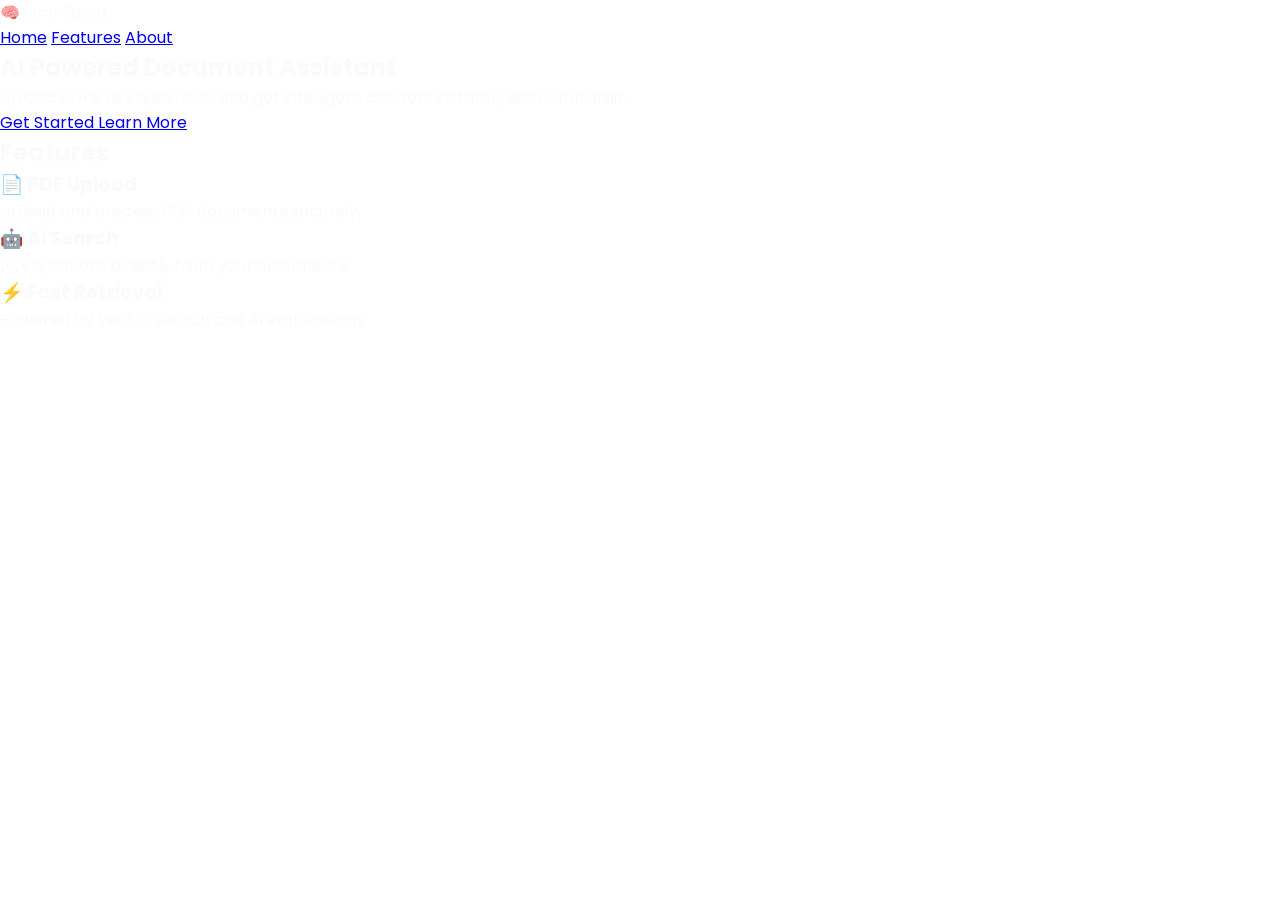
<file: frontend/index.html>
<!DOCTYPE html>
<html lang="en">
<head>
    <meta charset="UTF-8">
    <meta name="viewport" content="width=device-width, initial-scale=1.0">
    <title>OmniBrain - AI Document Assistant</title>

    <link rel="stylesheet" href="css/style.css">

    <link href="https://fonts.googleapis.com/css2?family=Poppins:wght@300;400;500;600;700&display=swap" rel="stylesheet">
</head>
<body>

    <nav class="navbar">
        <div class="logo">🧠 OmniBrain</div>

        <div class="nav-links">
            <a href="#">Home</a>
            <a href="#">Features</a>
            <a href="#">About</a>
        </div>
    </nav>

    <section class="hero">

        <div class="hero-content">

            <h1>
                AI Powered <span>Document Assistant</span>
            </h1>

            <p>
                Upload PDFs, ask questions, and get intelligent answers
                instantly with OmniBrain.
            </p>

            <div class="buttons">
                <a href="pages/upload.html" class="btn-primary">
                    Get Started
                </a>

                <a href="#features" class="btn-secondary">
                    Learn More
                </a>
            </div>

        </div>

    </section>

    <section id="features" class="features">

        <h2>Features</h2>

        <div class="feature-grid">

            <div class="card">
                <h3>📄 PDF Upload</h3>
                <p>Upload and process PDF documents securely.</p>
            </div>

            <div class="card">
                <h3>🤖 AI Search</h3>
                <p>Ask questions directly from your documents.</p>
            </div>

            <div class="card">
                <h3>⚡ Fast Retrieval</h3>
                <p>Powered by vector search and AI embeddings.</p>
            </div>

        </div>

    </section>

</body>
</html>
</file>
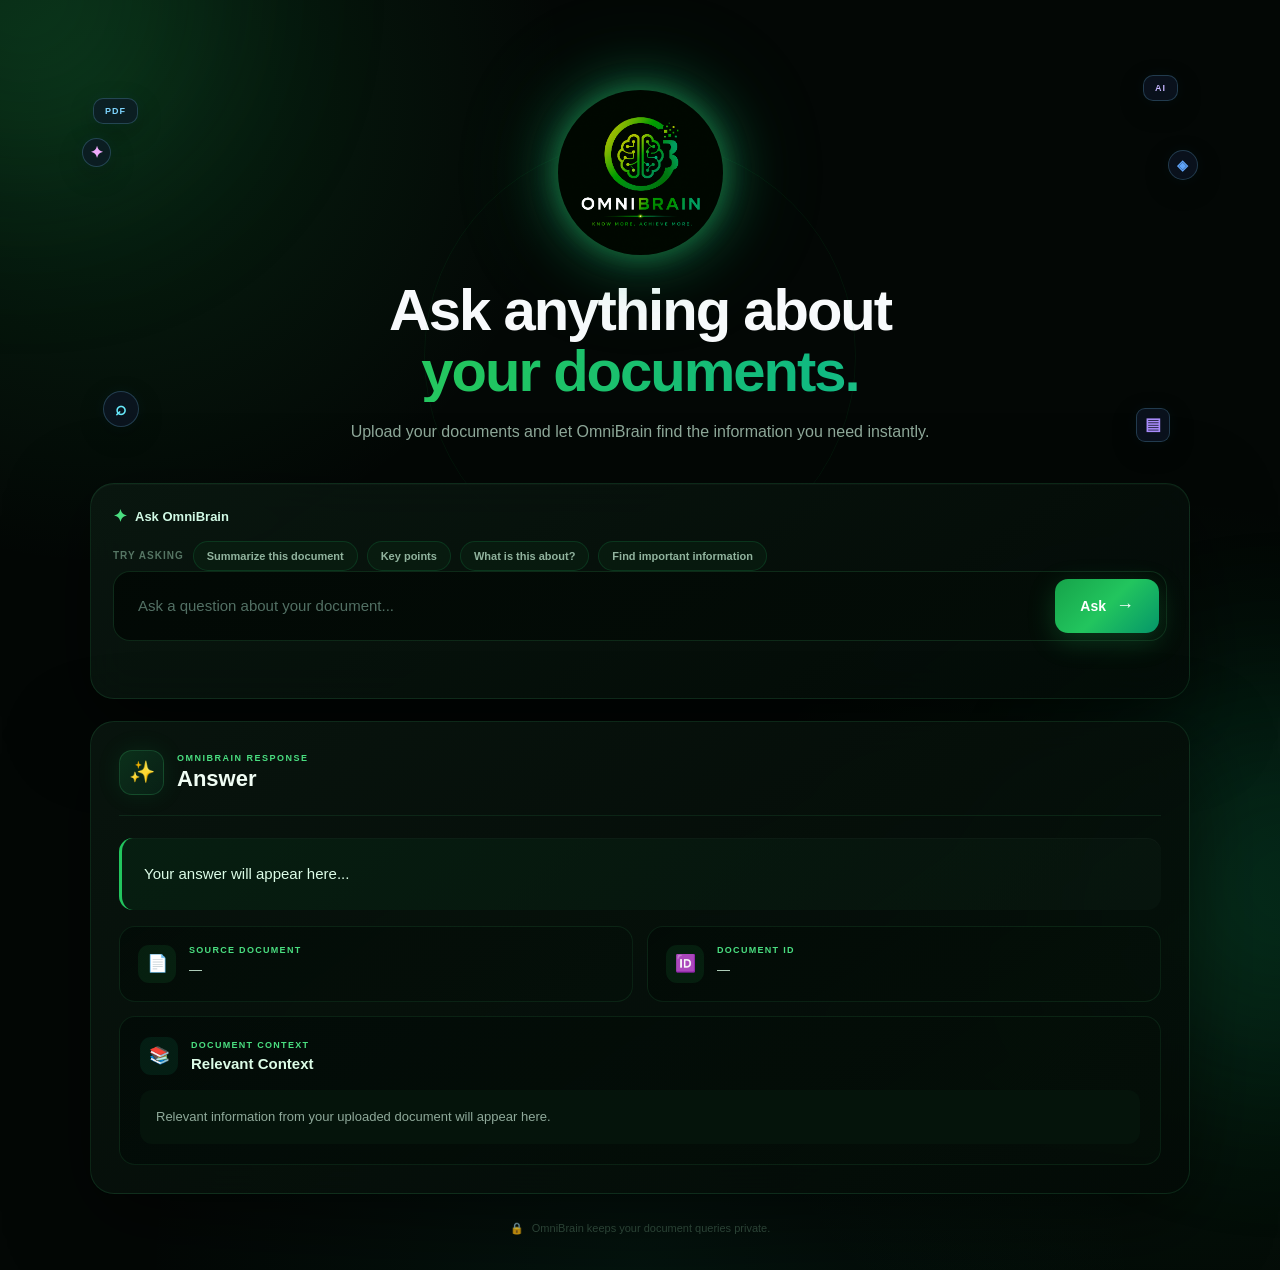
<file: frontend/query.html>
<!DOCTYPE html>
<html lang="en">
<head>
    <meta charset="UTF-8">
    <meta name="viewport" content="width=device-width, initial-scale=1.0">

    <title>OmniBrain - Query</title>

    <link rel="stylesheet" href="css/style.css">
</head>

<body class="query-page">

    <!-- Background Glow -->
    <div class="bg-glow glow-one"></div>
    <div class="bg-glow glow-two"></div>

    <!-- Main Container -->
    <main class="query-container">

        <!-- Header -->
        <section class="query-header">
<!-- Floating Elements -->
    <span class="float-element float-pdf">PDF</span>
    <span class="float-element float-ai">AI</span>
    <span class="float-element float-search">⌕</span>
    <span class="float-element float-doc">▤</span>
    <span class="float-element float-insight">✦</span>
    <span class="float-element float-data">◈</span>
            <div class="brand-badge">
    <img src="image/logo.png" alt="OmniBrain AI Logo">
    
</div>

            <h1>
                Ask anything about
                <span>your documents.</span>
            </h1>

            <p>
                Upload your documents and let OmniBrain find
                the information you need instantly.
            </p>

        </section>


        <!-- Query Box -->
        <section class="query-card">

            <div class="query-label">
                <span>✦</span>
                Ask OmniBrain
            </div>
            <div class="query-suggestions">

    <span class="suggestion-label">Try asking</span>

    <button type="button"
        onclick="setQuery('Summarize this document')">
        Summarize this document
    </button>

    <button type="button"
        onclick="setQuery('What are the key points?')">
        Key points
    </button>

    <button type="button"
        onclick="setQuery('What is this document about?')">
        What is this about?
    </button>

    <button type="button"
        onclick="setQuery('Find important information')">
        Find important information
    </button>

</div>

            <div class="query-box">

                <input
                    type="text"
                    id="queryInput"
                    placeholder="Ask a question about your document..."
                    autocomplete="off"
                >

                <button onclick="askQuery()">
                    <span>Ask</span>
                    <span class="arrow">→</span>
                </button>

            </div>

            <div id="queryStatus" class="query-status"></div>

        </section>


        <!-- Answer -->
        <section id="answerBox" class="answer-card">

            <div class="answer-heading">

                <div class="answer-icon">
                    ✨
                </div>

                <div>
                    <span class="small-title">OMNIBRAIN RESPONSE</span>
                    <h2>Answer</h2>
                </div>

            </div>


            <!-- Main Answer -->
            <div class="answer-content">

                <p id="answer">
                    Your answer will appear here...
                </p>

            </div>


            <!-- Information Grid -->
            <div class="info-grid">

                <div class="info-card">

                    <span class="info-icon">📄</span>

                    <div>
                        <span class="info-label">
                            SOURCE DOCUMENT
                        </span>

                        <p id="sourceDocument">
                            —
                        </p>
                    </div>

                </div>


                <div class="info-card">

                    <span class="info-icon">🆔</span>

                    <div>
                        <span class="info-label">
                            DOCUMENT ID
                        </span>

                        <p id="documentId">
                            —
                        </p>
                    </div>

                </div>

            </div>


            <!-- Context -->
            <div class="context-card">

                <div class="context-header">

                    <span class="context-icon">📚</span>

                    <div>
                        <span class="info-label">
                            DOCUMENT CONTEXT
                        </span>

                        <h3>Relevant Context</h3>
                    </div>

                </div>

                <p id="relevantContext">
                    Relevant information from your uploaded document
                    will appear here.
                </p>

            </div>

        </section>


        <!-- Footer -->
        <footer>
            <span>🔒</span>
            OmniBrain keeps your document queries private.
        </footer>

    </main>


    <!-- IMPORTANT: Existing JavaScript remains unchanged -->
    <script src="js/app.js"></script>

</body>
</html>
</file>
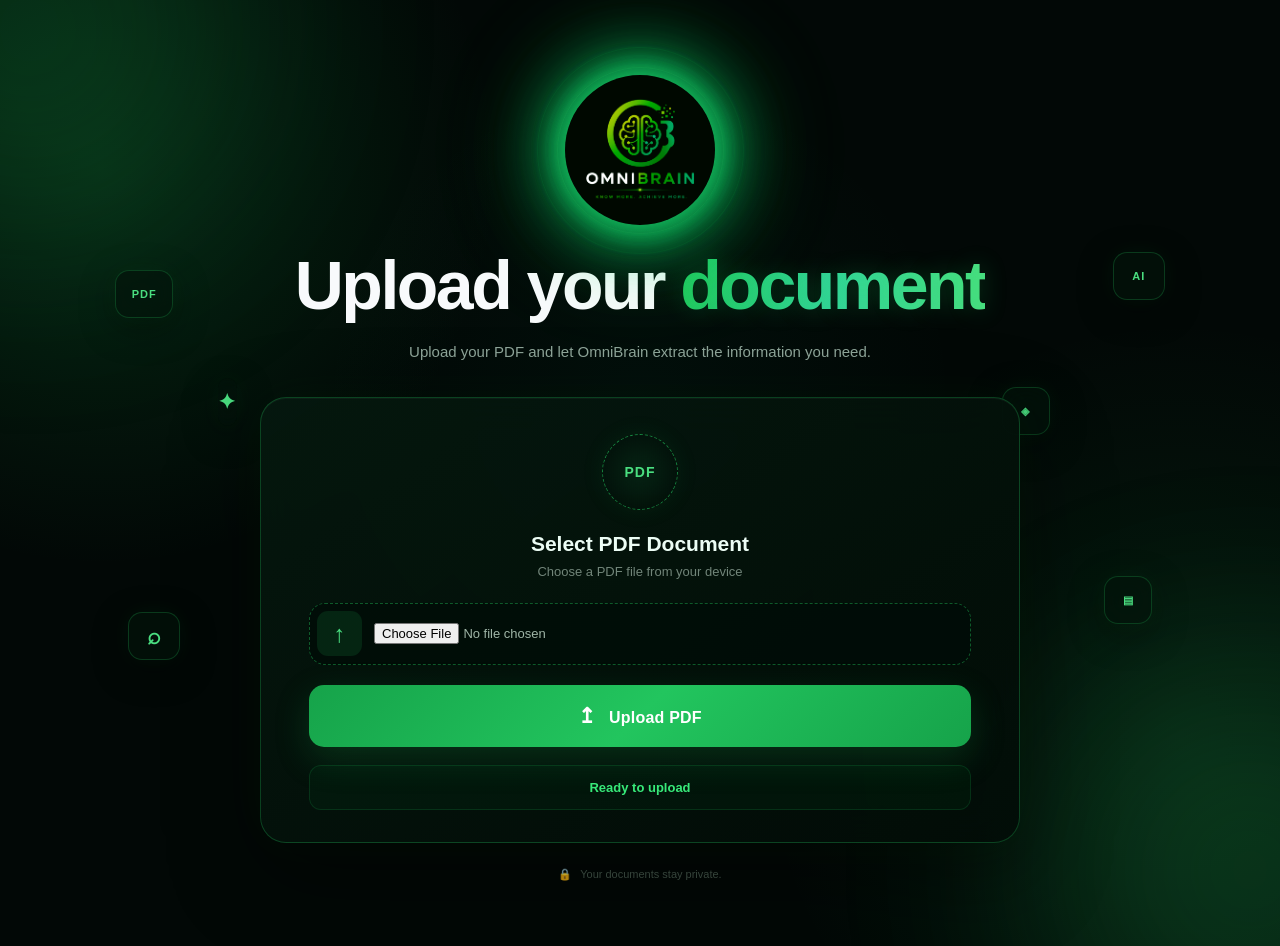
<file: frontend/pages/upload.html>
<!DOCTYPE html>
<html lang="en">
<head>
    <meta charset="UTF-8">
    <meta name="viewport" content="width=device-width, initial-scale=1.0">

    <title>Upload PDF - OmniBrain</title>

    <link rel="stylesheet" href="../css/style.css">
</head>

<body class="upload-page">

    <!-- Ambient background -->
    <div class="upload-glow upload-glow-one"></div>
    <div class="upload-glow upload-glow-two"></div>

    <!-- Floating elements -->
    <div class="upload-float pdf-float">PDF</div>
    <div class="upload-float ai-float">AI</div>
    <div class="upload-float search-float">⌕</div>
    <div class="upload-float data-float">▤</div>
    <div class="upload-float spark-float">✦</div>
    <div class="upload-float db-float">◈</div>


    <main class="upload-main">

        <!-- Logo -->
        <div class="upload-logo">

            <img
                src="../image/logo.png"
                alt="OmniBrain Logo"
            >

        </div>


        <!-- Heading -->
        <section class="upload-header">

            <h1>
                Upload your
                <span>document</span>
            </h1>

            <p>
                Upload your PDF and let OmniBrain extract
                the information you need.
            </p>

        </section>


        <!-- Upload Card -->
        <section class="upload-card">

            <!-- PDF icon -->
            <div class="pdf-icon">
                <span>PDF</span>
            </div>


            <h2>Select PDF Document</h2>

            <p class="upload-description">
                Choose a PDF file from your device
            </p>


            <!-- File Input -->
            <div class="file-box">

                <div class="upload-arrow">
                    ↑
                </div>

                <input
                    type="file"
                    id="pdfFile"
                    accept=".pdf"
                >

            </div>


            <!-- IMPORTANT: functionality same -->
            <button
                type="button"
                onclick="uploadPDF()"
                class="upload-button"
            >
                <span>↥</span>
                Upload PDF
            </button>


            <!-- Status -->
            <p id="status" class="upload-status">
                Ready to upload
            </p>

        </section>


        <footer class="upload-footer">
            <span>🔒</span>
            Your documents stay private.
        </footer>

    </main>


    <!-- Existing JavaScript — DON'T CHANGE -->
    <script src="../js/app.js"></script>

</body>
</html>
</file>
<file: frontend/css/style.css>
/* =====================================================
   OMNIBRAIN - GLOBAL
   ===================================================== */

* {
    margin: 0;
    padding: 0;
    box-sizing: border-box;
    font-family: "Poppins", "Segoe UI", sans-serif;
}

body {
    margin: 0;
    color: #f8fafc;
}


/* =====================================================
   QUERY PAGE
   ===================================================== */

.query-page {
    min-height: 100vh;
    position: relative;
    overflow-x: hidden;
    padding: 45px 6% 35px;

    background:
        radial-gradient(
            circle at 8% 8%,
            rgba(56, 189, 248, 0.16),
            transparent 28%
        ),
        radial-gradient(
            circle at 92% 75%,
            rgba(139, 92, 246, 0.18),
            transparent 30%
        ),
        radial-gradient(
            circle at 50% 100%,
            rgba(37, 99, 235, 0.08),
            transparent 35%
        ),
        #070b16;
}


/* =====================================================
   BACKGROUND GLOW
   ===================================================== */

.bg-glow {
    position: fixed;
    width: 350px;
    height: 350px;
    border-radius: 50%;
    filter: blur(100px);
    pointer-events: none;
    opacity: 0.25;
}

.glow-one {
    top: -180px;
    left: -150px;
    background: #38bdf8;
}

.glow-two {
    right: -180px;
    bottom: -160px;
    background: #8b5cf6;
}


/* =====================================================
   MAIN CONTAINER
   ===================================================== */

.query-container {
    position: relative;
    z-index: 2;

    width: min(1100px, 100%);
    margin: 0 auto;
}


/* =====================================================
   HEADER
   ===================================================== */

.query-header {
    text-align: center;
    margin: 25px auto 38px;
}


/* =====================================================
   OMNIBRAIN FLOATING LOGO
   ===================================================== */

.brand-badge {
    position: relative;

    width: 250px;
    height: 205px;

    display: flex;
    align-items: center;
    justify-content: center;

    margin: 0 auto;

    padding: 0;

    border: none;
    background: transparent;
    box-shadow: none;

    animation: logoFloat 4.5s ease-in-out infinite;

    z-index: 5;
}


/* ---------- Main Logo ---------- */

.brand-badge img {
    width: 165px;
    height: 165px;

    object-fit: contain;
    display: block;

    border-radius: 50%;

    filter:
        drop-shadow(0 0 12px rgba(56, 189, 248, 0.65))
        drop-shadow(0 0 28px rgba(99, 102, 241, 0.45))
        drop-shadow(0 0 48px rgba(168, 85, 247, 0.25));

    transition:
        transform 0.35s ease,
        filter 0.35s ease;
}


/* ---------- Logo Hover ---------- */

.brand-badge:hover img {
    transform: scale(1.08);

    filter:
        drop-shadow(0 0 16px rgba(56, 189, 248, 0.8))
        drop-shadow(0 0 35px rgba(99, 102, 241, 0.6))
        drop-shadow(0 0 55px rgba(168, 85, 247, 0.4));
}


/* =====================================================
   FLOATING ELEMENTS
   ===================================================== */

.float-element {
    position: absolute;

    display: flex;
    align-items: center;
    justify-content: center;

    padding: 7px 11px;

    border: 1px solid rgba(125, 211, 252, 0.22);
    border-radius: 10px;

    background: rgba(15, 23, 42, 0.65);

    backdrop-filter: blur(10px);

    color: #94a3b8;

    font-size: 9px;
    font-weight: 800;
    letter-spacing: 1px;

    box-shadow:
        0 8px 25px rgba(0, 0, 0, 0.25),
        0 0 18px rgba(56, 189, 248, 0.05);

    pointer-events: none;

    z-index: 2;
}


/* ---------- PDF ---------- */

.float-pdf {
    top: 28px;
    left: 3px;

    color: #7dd3fc;

    animation: floatPDF 4s ease-in-out infinite;
}


/* ---------- AI ---------- */

.float-ai {
    top: 5px;
    right: 12px;

    color: #c4b5fd;

    animation: floatAI 4.5s ease-in-out infinite;
}


/* ---------- Search ---------- */

.float-search {
    bottom: 18px;
    left: 13px;

    width: 36px;
    height: 36px;

    padding: 0;

    color: #67e8f9;

    border-radius: 50%;

    font-size: 19px;

    animation: floatSearch 5s ease-in-out infinite;
}


/* ---------- Document ---------- */

.float-doc {
    bottom: 3px;
    right: 20px;

    width: 34px;
    height: 34px;

    padding: 0;

    color: #a78bfa;

    border-radius: 9px;

    font-size: 17px;

    animation: floatDoc 4.8s ease-in-out infinite;
}


/* ---------- Insight ---------- */

.float-insight {
    top: 68px;
    left: -8px;

    width: 29px;
    height: 29px;

    padding: 0;

    border-radius: 50%;

    color: #f0abfc;

    font-size: 16px;

    animation: floatInsight 5.5s ease-in-out infinite;
}


/* ---------- Data ---------- */

.float-data {
    top: 80px;
    right: -8px;

    width: 30px;
    height: 30px;

    padding: 0;

    border-radius: 50%;

    color: #60a5fa;

    font-size: 14px;

    animation: floatData 4.7s ease-in-out infinite;
}


/* =====================================================
   HEADER TITLE
   ===================================================== */

.query-header h1 {
    margin-top: 5px;

    color: #f8fafc;

    font-size: clamp(36px, 4.8vw, 58px);

    line-height: 1.05;

    font-weight: 800;

    letter-spacing: -2px;
}


.query-header h1 span {
    display: block;

    background:
        linear-gradient(
            90deg,
            #38bdf8,
            #818cf8,
            #c084fc
        );

    -webkit-background-clip: text;
    background-clip: text;

    -webkit-text-fill-color: transparent;
}


.query-header p {
    max-width: 650px;

    margin: 16px auto 0;

    color: #94a3b8;

    font-size: 16px;

    line-height: 1.7;
}


/* =====================================================
   QUERY CARD
   ===================================================== */

.query-card {
    padding: 22px;

    border: 1px solid rgba(148, 163, 184, 0.14);

    border-radius: 24px;

    background: rgba(15, 23, 42, 0.72);

    box-shadow:
        0 25px 80px rgba(0, 0, 0, 0.38),
        inset 0 1px 0 rgba(255, 255, 255, 0.035);

    backdrop-filter: blur(20px);
}


/* ---------- Query Label ---------- */

.query-label {
    display: flex;

    align-items: center;

    gap: 8px;

    margin-bottom: 13px;

    color: #cbd5e1;

    font-size: 13px;

    font-weight: 700;
}


.query-label span {
    color: #38bdf8;

    font-size: 17px;
}


/* =====================================================
   INPUT AREA
   ===================================================== */

.query-box {
    display: flex;

    align-items: center;

    gap: 10px;

    padding: 7px;

    border: 1px solid #1e293b;

    border-radius: 17px;

    background: rgba(2, 6, 23, 0.82);

    transition: 0.25s ease;
}


.query-box:focus-within {
    border-color: rgba(56, 189, 248, 0.45);

    box-shadow:
        0 0 0 4px rgba(56, 189, 248, 0.06),
        0 10px 35px rgba(0, 0, 0, 0.25);
}


#queryInput {
    flex: 1;

    min-width: 0;

    height: 54px;

    padding: 0 17px;

    border: none;

    outline: none;

    background: transparent;

    color: #f8fafc;

    font-size: 15px;
}


#queryInput::placeholder {
    color: #475569;
}


/* =====================================================
   ASK BUTTON
   ===================================================== */

.query-box button {
    display: flex;

    align-items: center;

    justify-content: center;

    gap: 10px;

    height: 54px;

    padding: 0 25px;

    border: none;

    border-radius: 13px;

    background:
        linear-gradient(
            135deg,
            #0ea5e9,
            #6366f1,
            #7c3aed
        );

    color: white;

    font-size: 14px;

    font-weight: 800;

    cursor: pointer;

    box-shadow:
        0 8px 25px rgba(59, 130, 246, 0.25);

    transition: 0.25s ease;
}


.query-box button:hover {
    transform: translateY(-2px);

    box-shadow:
        0 12px 35px rgba(99, 102, 241, 0.38);
}


.query-box button:active {
    transform: translateY(0);
}


.arrow {
    font-size: 18px;
}


/* =====================================================
   STATUS
   ===================================================== */

.query-status {
    min-height: 22px;

    margin: 13px 4px 0;

    color: #67e8f9;

    font-size: 13px;

    font-weight: 600;
}


/* =====================================================
   ANSWER CARD
   ===================================================== */

.answer-card {
    margin-top: 22px;

    padding: 28px;

    border: 1px solid rgba(148, 163, 184, 0.14);

    border-radius: 24px;

    background: rgba(15, 23, 42, 0.78);

    box-shadow:
        0 25px 80px rgba(0, 0, 0, 0.32);

    backdrop-filter: blur(20px);
}


/* ---------- Answer Heading ---------- */

.answer-heading {
    display: flex;

    align-items: center;

    gap: 13px;

    padding-bottom: 20px;

    border-bottom: 1px solid rgba(148, 163, 184, 0.1);
}


.answer-icon {
    width: 45px;

    height: 45px;

    display: flex;

    align-items: center;

    justify-content: center;

    border-radius: 13px;

    background:
        linear-gradient(
            135deg,
            rgba(56, 189, 248, 0.15),
            rgba(124, 58, 237, 0.15)
        );

    border: 1px solid rgba(56, 189, 248, 0.15);

    font-size: 21px;

    box-shadow:
        0 0 25px rgba(56, 189, 248, 0.08);
}


.small-title {
    display: block;

    margin-bottom: 3px;

    color: #64748b;

    font-size: 9px;

    font-weight: 800;

    letter-spacing: 1.5px;
}


.answer-heading h2 {
    color: #f8fafc;

    font-size: 22px;

    font-weight: 750;
}


/* =====================================================
   ANSWER CONTENT
   ===================================================== */

.answer-content {
    margin-top: 22px;
}


.answer-content p {
    margin: 0;

    padding: 22px;

    border-left: 3px solid #38bdf8;

    border-radius: 14px;

    background:
        linear-gradient(
            135deg,
            rgba(8, 47, 73, 0.35),
            rgba(30, 41, 59, 0.35)
        );

    color: #e2e8f0;

    font-size: 15px;

    line-height: 1.85;

    box-shadow:
        inset 0 1px 0 rgba(255, 255, 255, 0.025);
}


/* =====================================================
   INFORMATION CARDS
   ===================================================== */

.info-grid {
    display: grid;

    grid-template-columns: 1fr 1fr;

    gap: 14px;

    margin-top: 16px;
}


.info-card {
    display: flex;

    align-items: flex-start;

    gap: 13px;

    padding: 18px;

    border: 1px solid rgba(148, 163, 184, 0.11);

    border-radius: 16px;

    background: rgba(2, 6, 23, 0.42);

    transition: 0.25s ease;
}


.info-card:hover {
    transform: translateY(-2px);

    border-color: rgba(56, 189, 248, 0.25);

    background: rgba(15, 23, 42, 0.65);
}


.info-icon {
    width: 38px;

    height: 38px;

    flex-shrink: 0;

    display: flex;

    align-items: center;

    justify-content: center;

    border-radius: 11px;

    background: rgba(56, 189, 248, 0.08);

    font-size: 17px;
}


.info-label {
    display: block;

    margin-bottom: 5px;

    color: #64748b;

    font-size: 9px;

    font-weight: 800;

    letter-spacing: 1.3px;
}


.info-card p {
    margin: 0;

    color: #cbd5e1;

    font-size: 13px;

    line-height: 1.5;

    word-break: break-word;
}


/* =====================================================
   CONTEXT
   ===================================================== */

.context-card {
    margin-top: 14px;

    padding: 20px;

    border: 1px solid rgba(148, 163, 184, 0.11);

    border-radius: 16px;

    background: rgba(2, 6, 23, 0.42);
}


.context-header {
    display: flex;

    align-items: center;

    gap: 13px;

    margin-bottom: 15px;
}


.context-icon {
    width: 38px;

    height: 38px;

    display: flex;

    align-items: center;

    justify-content: center;

    border-radius: 11px;

    background: rgba(139, 92, 246, 0.1);

    font-size: 17px;
}


.context-header h3 {
    margin: 0;

    color: #e2e8f0;

    font-size: 15px;
}


.context-card > p {
    margin: 0;

    padding: 16px;

    border-radius: 12px;

    background: rgba(15, 23, 42, 0.6);

    color: #94a3b8;

    font-size: 13px;

    line-height: 1.75;
}


/* =====================================================
   FOOTER
   ===================================================== */

.query-page footer {
    margin-top: 28px;

    text-align: center;

    color: #475569;

    font-size: 11px;
}


.query-page footer span {
    margin-right: 5px;
}


/* =====================================================
   UPLOAD PAGE
   ===================================================== */

.upload-container {
    width: min(600px, 90%);

    margin: 100px auto;

    padding: 45px;

    text-align: center;

    border: 1px solid rgba(148, 163, 184, 0.15);

    border-radius: 24px;

    background:
        linear-gradient(
            135deg,
            #0f172a,
            #111827
        );

    color: #f8fafc;

    box-shadow:
        0 25px 70px rgba(0, 0, 0, 0.35);
}


.upload-container h1 {
    margin-bottom: 25px;

    font-size: 36px;
}


.upload-container input {
    width: 100%;

    padding: 12px;

    border-radius: 10px;

    border: 1px solid #334155;

    background: #020617;

    color: #cbd5e1;
}


.upload-container button {
    padding: 12px 28px;

    border: none;

    border-radius: 10px;

    background:
        linear-gradient(
            135deg,
            #0ea5e9,
            #6366f1
        );

    color: white;

    font-weight: 700;

    cursor: pointer;

    transition: 0.25s ease;
}


.upload-container button:hover {
    transform: translateY(-2px);

    box-shadow:
        0 10px 25px rgba(59, 130, 246, 0.3);
}


#status {
    margin-top: 18px;

    color: #67e8f9;

    font-weight: 600;
}


/* =====================================================
   LOGO FLOATING ANIMATIONS
   ===================================================== */

@keyframes logoFloat {

    0%,
    100% {
        transform: translateY(0);
    }

    50% {
        transform: translateY(-12px);
    }
}


@keyframes floatPDF {

    0%,
    100% {
        transform: translate(0, 0) rotate(-4deg);
    }

    50% {
        transform: translate(-7px, -10px) rotate(2deg);
    }
}


@keyframes floatAI {

    0%,
    100% {
        transform: translate(0, 0) rotate(4deg);
    }

    50% {
        transform: translate(8px, -9px) rotate(-2deg);
    }
}


@keyframes floatSearch {

    0%,
    100% {
        transform: translate(0, 0);
    }

    50% {
        transform: translate(-5px, 8px);
    }
}


@keyframes floatDoc {

    0%,
    100% {
        transform: translate(0, 0);
    }

    50% {
        transform: translate(6px, -7px);
    }
}


@keyframes floatInsight {

    0%,
    100% {
        transform: translate(0, 0) scale(1);
    }

    50% {
        transform: translate(-6px, -8px) scale(1.12);
    }
}


@keyframes floatData {

    0%,
    100% {
        transform: translate(0, 0) scale(1);
    }

    50% {
        transform: translate(7px, 7px) scale(1.1);
    }
}


/* =====================================================
   RESPONSIVE
   ===================================================== */

@media (max-width: 700px) {

    .query-page {
        padding: 25px 15px 30px;
    }

    .query-header {
        margin-top: 20px;
    }

    .brand-badge {
        width: 210px;
        height: 175px;
    }

    .brand-badge img {
        width: 135px;
        height: 135px;
    }

    .float-element {
        transform: scale(0.9);
    }

    .query-header h1 {
        font-size: 40px;

        letter-spacing: -1.5px;
    }

    .query-header p {
        font-size: 14px;
    }

    .query-card,
    .answer-card {
        padding: 20px;
    }

    .query-box {
        flex-direction: column;
    }

    #queryInput,
    .query-box button {
        width: 100%;
    }

    .info-grid {
        grid-template-columns: 1fr;
    }

    .answer-content p {
        padding: 18px;
    }
}
/* =========================================================
   OMNIBRAIN — BLACK + EMERALD PREMIUM THEME
   ========================================================= */

/* ---------- MAIN BACKGROUND ---------- */

.query-page {
    background:
        radial-gradient(
            circle at 8% 8%,
            rgba(34, 197, 94, 0.14),
            transparent 28%
        ),
        radial-gradient(
            circle at 92% 75%,
            rgba(22, 163, 74, 0.12),
            transparent 30%
        ),
        radial-gradient(
            circle at 50% 100%,
            rgba(16, 185, 129, 0.07),
            transparent 35%
        ),
        #030705;
}


/* ---------- BACKGROUND GLOW ---------- */

.glow-one {
    background: #22c55e;
    opacity: 0.18;
}

.glow-two {
    background: #10b981;
    opacity: 0.16;
}


/* ---------- BRAND / LOGO ---------- */

.brand-badge {
    animation: logoFloat 4.5s ease-in-out infinite;
}

.brand-badge img {
    filter:
        drop-shadow(0 0 12px rgba(34, 197, 94, 0.65))
        drop-shadow(0 0 28px rgba(16, 185, 129, 0.42))
        drop-shadow(0 0 45px rgba(22, 163, 74, 0.22));
}

.brand-badge:hover img {
    filter:
        drop-shadow(0 0 16px rgba(74, 222, 128, 0.8))
        drop-shadow(0 0 32px rgba(34, 197, 94, 0.55))
        drop-shadow(0 0 55px rgba(16, 185, 129, 0.3));
}


/* ---------- HEADING ---------- */

.query-header h1 span {
    background:
        linear-gradient(
            90deg,
            #4ade80,
            #22c55e,
            #10b981,
            #86efac
        );

    -webkit-background-clip: text;
    background-clip: text;
    -webkit-text-fill-color: transparent;
}


/* ---------- SUBTITLE ---------- */

.query-header p {
    color: #8fa99a;
}


/* =========================================================
   QUERY CARD
   ========================================================= */

.query-card {
    background:
        linear-gradient(
            145deg,
            rgba(10, 24, 17, 0.88),
            rgba(4, 12, 8, 0.78)
        );

    border-color: rgba(74, 222, 128, 0.13);

    box-shadow:
        0 25px 80px rgba(0, 0, 0, 0.55),
        inset 0 1px 0 rgba(255, 255, 255, 0.025);
}


/* ---------- QUERY LABEL ---------- */

.query-label {
    color: #d1fae5;
}

.query-label span {
    color: #4ade80;
}


/* ---------- INPUT ---------- */

.query-box {
    background:
        linear-gradient(
            145deg,
            rgba(2, 8, 5, 0.95),
            rgba(4, 13, 8, 0.9)
        );

    border-color: rgba(74, 222, 128, 0.15);
}

.query-box:focus-within {
    border-color: rgba(74, 222, 128, 0.55);

    box-shadow:
        0 0 0 4px rgba(34, 197, 94, 0.07),
        0 10px 40px rgba(0, 0, 0, 0.4);
}

#queryInput {
    color: #ecfdf5;
}

#queryInput::placeholder {
    color: #527064;
}


/* ---------- ASK BUTTON ---------- */

.query-box button {
    background:
        linear-gradient(
            135deg,
            #16a34a,
            #22c55e,
            #059669
        );

    box-shadow:
        0 8px 28px rgba(34, 197, 94, 0.24);
}

.query-box button:hover {
    background:
        linear-gradient(
            135deg,
            #22c55e,
            #4ade80,
            #10b981
        );

    box-shadow:
        0 12px 38px rgba(34, 197, 94, 0.42);
}


/* ---------- STATUS ---------- */

.query-status {
    color: #4ade80;
}


/* =========================================================
   ANSWER CARD
   ========================================================= */

.answer-card {
    background:
        linear-gradient(
            145deg,
            rgba(9, 22, 15, 0.9),
            rgba(3, 10, 6, 0.86)
        );

    border-color: rgba(74, 222, 128, 0.13);

    box-shadow:
        0 25px 80px rgba(0, 0, 0, 0.5);
}


/* ---------- ANSWER HEADER ---------- */

.answer-heading {
    border-bottom-color: rgba(74, 222, 128, 0.1);
}

.answer-icon {
    background:
        linear-gradient(
            135deg,
            rgba(34, 197, 94, 0.16),
            rgba(16, 185, 129, 0.08)
        );

    border-color: rgba(74, 222, 128, 0.18);

    box-shadow:
        0 0 25px rgba(34, 197, 94, 0.1);
}

.small-title {
    color: #4ade80;
}

.answer-heading h2 {
    color: #f0fdf4;
}


/* =========================================================
   ANSWER CONTENT
   ========================================================= */

.answer-content p {
    border-left-color: #22c55e;

    background:
        linear-gradient(
            135deg,
            rgba(5, 46, 22, 0.42),
            rgba(10, 25, 17, 0.5)
        );

    color: #dcfce7;
}


/* =========================================================
   INFORMATION CARDS
   ========================================================= */

.info-card {
    background:
        linear-gradient(
            145deg,
            rgba(2, 10, 6, 0.72),
            rgba(5, 17, 10, 0.6)
        );

    border-color: rgba(74, 222, 128, 0.1);
}

.info-card:hover {
    border-color: rgba(74, 222, 128, 0.3);

    background:
        rgba(8, 28, 17, 0.78);

    box-shadow:
        0 8px 30px rgba(34, 197, 94, 0.08);
}

.info-icon {
    background: rgba(34, 197, 94, 0.1);
}

.info-label {
    color: #4ade80;
}

.info-card p {
    color: #c7e8d2;
}


/* =========================================================
   CONTEXT CARD
   ========================================================= */

.context-card {
    background:
        linear-gradient(
            145deg,
            rgba(2, 10, 6, 0.72),
            rgba(5, 17, 10, 0.6)
        );

    border-color: rgba(74, 222, 128, 0.1);
}

.context-icon {
    background: rgba(16, 185, 129, 0.1);
}

.context-header h3 {
    color: #dcfce7;
}

.context-card > p {
    background: rgba(7, 23, 14, 0.7);
    color: #8fa99a;
}


/* =========================================================
   FOOTER
   ========================================================= */

.query-page footer {
    color: #365343;
}

.query-page footer span {
    color: #4ade80;
}


/* =========================================================
   UPLOAD PAGE
   ========================================================= */

.upload-container {
    background:
        linear-gradient(
            145deg,
            #07120b,
            #030806
        );

    border-color: rgba(74, 222, 128, 0.15);

    box-shadow:
        0 25px 70px rgba(0, 0, 0, 0.55);
}

.upload-container input {
    background: #020805;
    border-color: #193b27;
}

.upload-container button {
    background:
        linear-gradient(
            135deg,
            #16a34a,
            #22c55e,
            #059669
        );

    box-shadow:
        0 8px 25px rgba(34, 197, 94, 0.22);
}

.upload-container button:hover {
    box-shadow:
        0 12px 30px rgba(34, 197, 94, 0.38);
}

#status {
    color: #4ade80;
}


/* =========================================================
   FLOATING ELEMENTS
   ========================================================= */

.bg-glow {
    filter: blur(110px);
}


/* Any floating UI elements */
.floating-element,
.float-item,
.floating-icon {
    border-color: rgba(74, 222, 128, 0.22) !important;

    background:
        rgba(4, 18, 10, 0.72) !important;

    color: #4ade80 !important;

    box-shadow:
        0 0 20px rgba(34, 197, 94, 0.12) !important;
}


/* =========================================================
   GREEN ORBIT / DECORATIVE GLOW
   ========================================================= */

.query-header::before {
    content: "";
    position: absolute;

    width: 430px;
    height: 430px;

    left: 50%;
    top: 70px;

    transform: translateX(-50%);

    border: 1px solid rgba(34, 197, 94, 0.07);

    border-radius: 50%;

    pointer-events: none;

    animation: orbitGlow 12s linear infinite;
}

.query-header {
    position: relative;
}


/* =========================================================
   ANIMATIONS
   ========================================================= */

@keyframes logoFloat {

    0%,
    100% {
        transform: translateY(0);
    }

    50% {
        transform: translateY(-11px);
    }
}


@keyframes orbitGlow {

    from {
        transform: translateX(-50%) rotate(0deg);
    }

    to {
        transform: translateX(-50%) rotate(360deg);
    }
}


/* =========================================================
   MOBILE
   ========================================================= */

@media (max-width: 700px) {

    .query-header::before {
        width: 300px;
        height: 300px;
    }

    .brand-badge img {
        width: 125px;
        height: 125px;
    }
}
/* =====================================================
   OMNIBRAIN LOGO - GREEN THEME
   ===================================================== */

.brand-badge img {
    filter:
        hue-rotate(-115deg)
        saturate(1.15)
        drop-shadow(0 0 12px rgba(34, 141, 73, 0.65))
        drop-shadow(0 0 28px rgba(16, 185, 129, 0.40))
        drop-shadow(0 0 45px rgba(34, 197, 94, 0.20));
}

/* Logo hover */
.brand-badge:hover img {
    filter:
        hue-rotate(-115deg)
        saturate(1.25)
        drop-shadow(0 0 16px rgba(74, 222, 128, 0.85))
        drop-shadow(0 0 32px rgba(34, 197, 94, 0.55))
        drop-shadow(0 0 50px rgba(16, 185, 129, 0.30));
}
/* =====================================================
   OMNIBRAIN - PREMIUM UPLOAD PAGE
   ===================================================== */

.upload-page {
    min-height: 100vh;
    position: relative;
    overflow-x: hidden;
    overflow-y: auto;

    padding: 40px 20px 35px;

    background:
        radial-gradient(
            circle at 12% 15%,
            rgba(0, 255, 120, 0.13),
            transparent 28%
        ),
        radial-gradient(
            circle at 88% 20%,
            rgba(0, 190, 90, 0.09),
            transparent 25%
        ),
        radial-gradient(
            circle at 50% 100%,
            rgba(0, 255, 100, 0.08),
            transparent 35%
        ),
        #020805;

    color: #f5fff8;
}


/* ---------- Background Glow ---------- */

.upload-glow {
    position: fixed;

    width: 420px;
    height: 420px;

    border-radius: 50%;

    filter: blur(120px);

    pointer-events: none;

    opacity: 0.20;

    z-index: 0;
}

.upload-glow-one {
    top: -200px;
    left: -180px;

    background: #00ff88;
}

.upload-glow-two {
    right: -200px;
    bottom: -180px;

    background: #00c853;
}


/* ---------- Main ---------- */

.upload-main {
    position: relative;
    z-index: 2;

    width: min(1000px, 100%);

    margin: 0 auto;

    text-align: center;
}


/* =====================================================
   LOGO
   ===================================================== */

.upload-logo {
    width: 150px;
    height: 150px;

    margin: 5px auto 15px;

    border-radius: 50%;

    display: flex;
    align-items: center;
    justify-content: center;

    animation: uploadLogoFloat 4s ease-in-out infinite;

    filter:
        drop-shadow(0 0 15px rgba(0, 255, 110, 0.65))
        drop-shadow(0 0 40px rgba(0, 255, 100, 0.25));
}

.upload-logo img {
    width: 150px;
    height: 150px;

    object-fit: contain;

    border-radius: 50%;

    display: block;
}

@keyframes uploadLogoFloat {
    0%, 100% {
        transform: translateY(0);
    }

    50% {
        transform: translateY(-9px);
    }
}


/* =====================================================
   HEADER
   ===================================================== */

.upload-header {
    margin: 0 auto 30px;
}

.upload-header h1 {
    margin: 0;

    color: #f5fff8;

    font-size: clamp(42px, 6vw, 64px);

    line-height: 1.05;

    font-weight: 800;

    letter-spacing: -2px;
}

.upload-header h1 span {
    color: #22e36f;

    text-shadow:
        0 0 25px rgba(34, 227, 111, 0.22);
}

.upload-header p {
    max-width: 620px;

    margin: 16px auto 0;

    color: #8da99a;

    font-size: 15px;

    line-height: 1.7;
}


/* =====================================================
   ORBIT
   ===================================================== */

.upload-orbit {
    position: absolute;

    width: 850px;
    height: 300px;

    left: 50%;
    top: 115px;

    transform: translateX(-50%);

    border: 1px solid rgba(34, 227, 111, 0.12);

    border-radius: 50%;

    pointer-events: none;

    z-index: -1;

    animation: orbitPulse 5s ease-in-out infinite;
}

@keyframes orbitPulse {
    0%, 100% {
        opacity: 0.45;
        transform: translateX(-50%) scale(1);
    }

    50% {
        opacity: 0.8;
        transform: translateX(-50%) scale(1.03);
    }
}


/* =====================================================
   FLOATING ELEMENTS
   ===================================================== */

.floating-element {
    position: fixed;

    z-index: 1;

    display: flex;
    align-items: center;
    justify-content: center;

    min-width: 46px;
    height: 46px;

    padding: 0 12px;

    border: 1px solid rgba(34, 227, 111, 0.28);

    border-radius: 13px;

    background: rgba(3, 20, 10, 0.55);

    color: #45ed88;

    font-size: 11px;

    font-weight: 800;

    letter-spacing: 1px;

    box-shadow:
        0 0 25px rgba(0, 255, 100, 0.08);

    backdrop-filter: blur(10px);

    pointer-events: none;
}

.pdf-float {
    left: 7%;
    top: 22%;

    animation: floatOne 5s ease-in-out infinite;
}

.ai-float {
    right: 8%;
    top: 18%;

    animation: floatTwo 6s ease-in-out infinite;
}

.search-float {
    left: 9%;
    top: 65%;

    font-size: 23px;

    animation: floatThree 5.5s ease-in-out infinite;
}

.data-float {
    right: 8%;
    top: 57%;

    animation: floatOne 6.5s ease-in-out infinite;
}

.star-float {
    left: 18%;
    top: 32%;

    border: none;

    background: transparent;

    font-size: 20px;

    box-shadow: none;

    animation: floatTwo 4.5s ease-in-out infinite;
}

.db-float {
    right: 17%;
    top: 36%;

    animation: floatThree 5s ease-in-out infinite;
}

@keyframes floatOne {
    0%, 100% {
        transform: translateY(0) rotate(-2deg);
    }

    50% {
        transform: translateY(-14px) rotate(2deg);
    }
}

@keyframes floatTwo {
    0%, 100% {
        transform: translateY(0);
    }

    50% {
        transform: translateY(12px);
    }
}

@keyframes floatThree {
    0%, 100% {
        transform: translateY(0) scale(1);
    }

    50% {
        transform: translateY(-10px) scale(1.05);
    }
}


/* =====================================================
   UPLOAD CARD
   ===================================================== */

.upload-card {
    width: min(760px, 100%);

    margin: 0 auto;

    padding: 38px 48px 32px;

    border: 1px solid rgba(34, 227, 111, 0.38);

    border-radius: 28px;

    background:
        linear-gradient(
            145deg,
            rgba(10, 31, 18, 0.82),
            rgba(3, 13, 8, 0.92)
        );

    box-shadow:
        0 25px 80px rgba(0, 0, 0, 0.48),
        0 0 45px rgba(0, 255, 100, 0.08),
        inset 0 1px 0 rgba(255, 255, 255, 0.035);

    backdrop-filter: blur(22px);
}


/* ---------- PDF Icon ---------- */

.upload-icon {
    width: 74px;
    height: 74px;

    margin: 0 auto 18px;

    display: flex;
    align-items: center;
    justify-content: center;

    border: 1px dashed rgba(60, 240, 125, 0.65);

    border-radius: 50%;

    background:
        radial-gradient(
            circle,
            rgba(34, 227, 111, 0.15),
            rgba(0, 0, 0, 0.15)
        );

    box-shadow:
        0 0 25px rgba(34, 227, 111, 0.12);

    animation: iconPulse 3s ease-in-out infinite;
}

.upload-icon span {
    color: #35ed7a;

    font-size: 15px;

    font-weight: 900;

    letter-spacing: 1px;
}

@keyframes iconPulse {
    0%, 100% {
        transform: translateY(0);
    }

    50% {
        transform: translateY(-4px);
    }
}


/* ---------- Card Text ---------- */

.upload-card h2 {
    margin: 0;

    color: #f1fff5;

    font-size: 21px;

    font-weight: 750;
}

.upload-description {
    margin: 8px 0 22px;

    color: #789486;

    font-size: 13px;
}


/* =====================================================
   FILE INPUT
   ===================================================== */

.file-wrapper {
    display: flex;
    align-items: center;

    width: 100%;

    min-height: 62px;

    padding: 7px 12px;

    border: 1px dashed rgba(34, 227, 111, 0.40);

    border-radius: 15px;

    background: rgba(1, 12, 6, 0.75);

    transition: 0.25s ease;
}

.file-wrapper:hover {
    border-color: rgba(34, 227, 111, 0.75);

    box-shadow:
        0 0 25px rgba(34, 227, 111, 0.08);
}

.file-icon {
    width: 40px;
    height: 40px;

    display: flex;
    align-items: center;
    justify-content: center;

    margin-right: 8px;

    border-radius: 10px;

    background: rgba(34, 227, 111, 0.12);

    color: #42ed83;

    font-size: 20px;

    font-weight: 800;
}

.file-wrapper input {
    width: 100%;

    padding: 5px;

    border: none;

    background: transparent;

    color: #a9c4b3;

    font-size: 13px;

    outline: none;
}


/* =====================================================
   UPLOAD BUTTON
   ===================================================== */

.upload-button {
    width: 100%;

    height: 58px;

    margin-top: 16px;

    border: none;

    border-radius: 13px;

    background:
        linear-gradient(
            135deg,
            #14c95b,
            #20e875,
            #0fae4d
        );

    color: #021108;

    font-size: 16px;

    font-weight: 850;

    cursor: pointer;

    box-shadow:
        0 10px 30px rgba(0, 220, 90, 0.20);

    transition: 0.25s ease;
}

.upload-button span {
    margin-right: 8px;

    font-size: 18px;
}

.upload-button:hover {
    transform: translateY(-2px);

    box-shadow:
        0 14px 38px rgba(0, 230, 90, 0.34);
}

.upload-button:active {
    transform: translateY(0);
}


/* =====================================================
   SECURITY
   ===================================================== */

.upload-security {
    margin-top: 17px;

    color: #729180;

    font-size: 12px;
}

.upload-security span {
    color: #39e978;

    margin-right: 5px;
}


/* =====================================================
   STATUS
   ===================================================== */

.upload-card #status {
    margin: 18px 0 0;

    padding: 14px;

    border: 1px solid rgba(34, 227, 111, 0.13);

    border-radius: 12px;

    background: rgba(0, 70, 30, 0.15);

    color: #37e979;

    font-size: 13px;

    font-weight: 700;
}

.upload-card #status span {
    margin-right: 7px;

    font-size: 9px;
}


/* =====================================================
   FEATURES
   ===================================================== */

.upload-features {
    width: min(760px, 100%);

    margin: 18px auto 0;

    padding: 19px 22px;

    display: grid;

    grid-template-columns: repeat(3, 1fr);

    gap: 10px;

    border: 1px solid rgba(34, 227, 111, 0.18);

    border-radius: 20px;

    background: rgba(3, 20, 10, 0.65);

    backdrop-filter: blur(15px);
}

.feature {
    display: flex;

    align-items: center;

    justify-content: center;

    gap: 10px;

    text-align: left;
}

.feature > span {
    color: #36e879;

    font-size: 21px;
}

.feature strong {
    display: block;

    color: #dfffea;

    font-size: 11px;
}

.feature small {
    display: block;

    margin-top: 3px;

    color: #668273;

    font-size: 9px;
}


/* =====================================================
   FOOTER
   ===================================================== */

.upload-footer {
    margin-top: 22px;

    color: #536b5c;

    font-size: 11px;
}

.upload-footer span {
    margin-right: 5px;
}


/* =====================================================
   MOBILE
   ===================================================== */

@media (max-width: 700px) {

    .upload-page {
        padding: 25px 15px 30px;
    }

    .upload-logo {
        width: 115px;
        height: 115px;
    }

    .upload-logo img {
        width: 115px;
        height: 115px;
    }

    .upload-header h1 {
        font-size: 42px;
    }

    .upload-card {
        padding: 30px 20px 25px;
    }

    .upload-features {
        grid-template-columns: 1fr;
    }

    .feature {
        justify-content: flex-start;
    }

    .upload-orbit {
        width: 600px;
    }

    .floating-element {
        transform: scale(0.8);
    }

    .pdf-float {
        left: 3%;
    }

    .ai-float {
        right: 3%;
    }
}
/* =====================================================
   QUERY SUGGESTIONS
   ===================================================== */

.query-suggestions {
    display: flex;
    align-items: center;
    flex-wrap: wrap;
    gap: 9px;

    margin-top: 14px;
}

.suggestion-label {
    color: #557563;
    font-size: 10px;
    font-weight: 800;
    letter-spacing: 1px;
    text-transform: uppercase;
}

.query-suggestions button {
    padding: 8px 13px;

    border: 1px solid rgba(34, 227, 111, 0.14);
    border-radius: 20px;

    background: rgba(10, 35, 19, 0.55);

    color: #91b39e;

    font-size: 11px;
    font-weight: 600;

    cursor: pointer;

    transition: all 0.25s ease;
}

.query-suggestions button:hover {
    transform: translateY(-2px);

    border-color: rgba(34, 227, 111, 0.42);

    background: rgba(18, 70, 36, 0.55);

    color: #48ed82;

    box-shadow:
        0 5px 20px rgba(0, 220, 90, 0.10);
}


/* =====================================================
   QUERY PROCESSING
   ===================================================== */

.query-status {
    display: flex;
    align-items: center;
    gap: 7px;

    color: #40e879;
}

.query-status.processing::before {
    content: "";

    width: 7px;
    height: 7px;

    border-radius: 50%;

    background: #32e875;

    box-shadow:
        0 0 10px rgba(50, 232, 117, 0.8);

    animation: statusPulse 1.2s ease-in-out infinite;
}

@keyframes statusPulse {
    0%, 100% {
        opacity: 0.35;
        transform: scale(0.8);
    }

    50% {
        opacity: 1;
        transform: scale(1.15);
    }
}


/* =====================================================
   ANSWER CARD PREMIUM HOVER
   ===================================================== */

.answer-card {
    transition:
        border-color 0.3s ease,
        box-shadow 0.3s ease;
}

.answer-card:hover {
    border-color: rgba(34, 227, 111, 0.22);

    box-shadow:
        0 25px 80px rgba(0, 0, 0, 0.35),
        0 0 35px rgba(0, 220, 90, 0.045);
}


/* =====================================================
   ANSWER REVEAL
   ===================================================== */

.answer-card.answer-ready {
    animation: answerReveal 0.5s ease;
}

@keyframes answerReveal {
    from {
        opacity: 0.65;
        transform: translateY(8px);
    }

    to {
        opacity: 1;
        transform: translateY(0);
    }
}
/* =====================================================
   OMNIBRAIN — PREMIUM FLOATING KNOWLEDGE ELEMENTS
   ===================================================== */

.floating-element {
    position: fixed;
    z-index: 1;

    display: flex;
    align-items: center;
    justify-content: center;

    min-width: 48px;
    height: 48px;
    padding: 0 13px;

    border: 1px solid rgba(55, 235, 125, 0.22);
    border-radius: 14px;

    background:
        linear-gradient(
            145deg,
            rgba(10, 38, 20, 0.72),
            rgba(2, 15, 8, 0.78)
        );

    color: #63f394;

    font-size: 11px;
    font-weight: 800;
    letter-spacing: 1px;

    box-shadow:
        0 10px 35px rgba(0, 0, 0, 0.35),
        0 0 25px rgba(34, 197, 94, 0.08),
        inset 0 1px 0 rgba(255, 255, 255, 0.04);

    backdrop-filter: blur(14px);

    pointer-events: none;

    transition:
        border-color 0.3s ease,
        box-shadow 0.3s ease;
}


/* ---------- Individual Elements ---------- */

.pdf-float {
    left: 7%;
    top: 25%;

    width: 58px;
    height: 58px;

    color: #86efac;

    animation: floatDocument 6s ease-in-out infinite;
}

.ai-float {
    right: 8%;
    top: 21%;

    width: 52px;
    height: 52px;

    color: #4ade80;

    animation: floatAI 5s ease-in-out infinite;
}

.search-float {
    left: 9%;
    top: 68%;

    width: 52px;
    height: 52px;

    color: #6ee7a0;

    font-size: 24px;

    animation: floatSearch 7s ease-in-out infinite;
}

.data-float {
    right: 8%;
    top: 61%;

    color: #34d399;

    animation: floatData 6.5s ease-in-out infinite;
}

.star-float {
    left: 19%;
    top: 34%;

    min-width: auto;
    width: auto;
    height: auto;

    padding: 0;

    border: none;

    background: transparent;

    color: #4ade80;

    font-size: 20px;

    box-shadow:
        0 0 18px rgba(74, 222, 128, 0.2);

    animation: floatStar 4s ease-in-out infinite;
}

.db-float {
    right: 18%;
    top: 38%;

    color: #86efac;

    animation: floatDatabase 5.5s ease-in-out infinite;
}


/* =====================================================
   SUBTLE GLOW DOT
   ===================================================== */

.floating-element::after {
    content: "";

    position: absolute;

    width: 5px;
    height: 5px;

    top: 7px;
    right: 7px;

    border-radius: 50%;

    background: #4ade80;

    box-shadow:
        0 0 9px #4ade80;

    opacity: 0.65;

    animation: elementPulse 2.5s ease-in-out infinite;
}


/* Star doesn't need the dot */

.star-float::after {
    display: none;
}


/* =====================================================
   ANIMATIONS
   ===================================================== */

@keyframes floatDocument {

    0%, 100% {
        transform: translate3d(0, 0, 0) rotate(-2deg);
    }

    50% {
        transform: translate3d(7px, -15px, 0) rotate(2deg);
    }
}


@keyframes floatAI {

    0%, 100% {
        transform: translate3d(0, 0, 0);
    }

    50% {
        transform: translate3d(-8px, 13px, 0);
    }
}


@keyframes floatSearch {

    0%, 100% {
        transform: translate3d(0, 0, 0) rotate(0deg);
    }

    50% {
        transform: translate3d(9px, -12px, 0) rotate(4deg);
    }
}


@keyframes floatData {

    0%, 100% {
        transform: translate3d(0, 0, 0);
    }

    50% {
        transform: translate3d(-7px, -16px, 0);
    }
}


@keyframes floatStar {

    0%, 100% {
        transform: translate3d(0, 0, 0) scale(1);
        opacity: 0.55;
    }

    50% {
        transform: translate3d(4px, -10px, 0) scale(1.15);
        opacity: 1;
    }
}


@keyframes floatDatabase {

    0%, 100% {
        transform: translate3d(0, 0, 0);
    }

    50% {
        transform: translate3d(-10px, 10px, 0);
    }
}


@keyframes elementPulse {

    0%, 100% {
        opacity: 0.25;
        transform: scale(0.8);
    }

    50% {
        opacity: 0.9;
        transform: scale(1.15);
    }
}


/* =====================================================
   RESPONSIVE — HIDE SOME DECORATIONS
   ===================================================== */

@media (max-width: 800px) {

    .floating-element {
        transform: scale(0.8);
    }

    .star-float,
    .db-float {
        display: none;
    }

    .pdf-float {
        left: 2%;
    }

    .ai-float {
        right: 2%;
    }

    .search-float {
        left: 3%;
    }

    .data-float {
        right: 3%;
    }
}
/* =====================================================
   OMNIBRAIN — PREMIUM UPLOAD PAGE
   ===================================================== */

.upload-page {
    min-height: 100vh;
    margin: 0;
    overflow-x: hidden;
    position: relative;

    background:
        radial-gradient(
            circle at 8% 18%,
            rgba(22, 163, 74, 0.20),
            transparent 28%
        ),
        radial-gradient(
            circle at 92% 78%,
            rgba(34, 197, 94, 0.10),
            transparent 30%
        ),
        radial-gradient(
            circle at 50% 42%,
            rgba(16, 185, 129, 0.045),
            transparent 38%
        ),
        #020806;

    color: #f8fafc;
}


/* =====================================================
   BACKGROUND GLOW
   ===================================================== */

.upload-glow {
    position: fixed;

    width: 420px;
    height: 420px;

    border-radius: 50%;

    filter: blur(110px);

    pointer-events: none;

    opacity: 0.20;
}

.upload-glow-one {
    top: -180px;
    left: -180px;

    background: #16a34a;
}

.upload-glow-two {
    right: -180px;
    bottom: -180px;

    background: #22c55e;
}


/* =====================================================
   MAIN
   ===================================================== */

.upload-main {
    width: min(1050px, 92%);

    margin: 0 auto;

    padding: 35px 0 30px;

    position: relative;
    z-index: 2;

    text-align: center;
}


/* =====================================================
   LOGO
   ===================================================== */

.upload-logo {
    position: relative;

    width: 150px;
    height: 150px;

    margin: 0 auto 18px;

    display: flex;
    align-items: center;
    justify-content: center;

    animation: uploadLogoFloat 4s ease-in-out infinite;
}


/* outer green glow */

.upload-logo::before {
    content: "";

    position: absolute;

    width: 165px;
    height: 165px;

    border-radius: 50%;

    border: 1px solid rgba(34, 197, 94, 0.18);

    box-shadow:
        0 0 25px rgba(34, 197, 94, 0.18),
        0 0 60px rgba(34, 197, 94, 0.08);

    animation: uploadOrbit 12s linear infinite;
}


/* second ring */

.upload-logo::after {
    content: "";

    position: absolute;

    width: 205px;
    height: 205px;

    border-radius: 50%;

    border: 1px solid rgba(34, 197, 94, 0.07);

    transform: rotate(20deg);

    animation: uploadOrbitReverse 18s linear infinite;
}


.upload-logo img {
    width: 150px;
    height: 150px;

    object-fit: contain;

    border-radius: 50%;

    position: relative;
    z-index: 3;

    filter:
        drop-shadow(0 0 12px rgba(34, 197, 94, 0.55))
        drop-shadow(0 0 32px rgba(34, 197, 94, 0.25));

    transition: 0.3s ease;
}


.upload-logo:hover img {
    transform: scale(1.06);

    filter:
        drop-shadow(0 0 18px rgba(34, 197, 94, 0.75))
        drop-shadow(0 0 40px rgba(34, 197, 94, 0.35));
}


/* =====================================================
   HEADER
   ===================================================== */

.upload-header {
    margin-top: 25px;
    margin-bottom: 32px;
}


.upload-header h1 {
    margin: 0;

    font-size: clamp(44px, 6vw, 68px);

    line-height: 1.05;

    letter-spacing: -2.5px;

    font-weight: 800;

    color: #f8fafc;
}


.upload-header h1 span {
    background:
        linear-gradient(
            90deg,
            #22c55e,
            #34d399,
            #4ade80
        );

    -webkit-background-clip: text;
    background-clip: text;

    -webkit-text-fill-color: transparent;
}


.upload-header p {
    max-width: 650px;

    margin: 18px auto 0;

    color: #8fa69a;

    font-size: 15px;

    line-height: 1.7;
}


/* =====================================================
   UPLOAD CARD
   ===================================================== */

.upload-card {
    position: relative;

    width: min(760px, 100%);

    margin: 0 auto;

    padding: 36px 48px 32px;

    border: 1px solid rgba(34, 197, 94, 0.28);

    border-radius: 26px;

    background:
        linear-gradient(
            145deg,
            rgba(5, 25, 15, 0.88),
            rgba(2, 12, 7, 0.92)
        );

    box-shadow:
        0 30px 90px rgba(0, 0, 0, 0.48),
        0 0 50px rgba(22, 163, 74, 0.06),
        inset 0 1px 0 rgba(255, 255, 255, 0.035);

    backdrop-filter: blur(20px);
}


/* =====================================================
   PDF ICON
   ===================================================== */

.pdf-icon {
    width: 76px;
    height: 76px;

    margin: 0 auto 22px;

    display: flex;
    align-items: center;
    justify-content: center;

    border-radius: 50%;

    border: 1px dashed rgba(34, 197, 94, 0.65);

    background:
        radial-gradient(
            circle,
            rgba(34, 197, 94, 0.09),
            transparent 70%
        );

    box-shadow:
        0 0 25px rgba(34, 197, 94, 0.08);
}


.pdf-icon span {
    color: #4ade80;

    font-size: 14px;

    font-weight: 900;

    letter-spacing: 1px;
}


.upload-card h2 {
    margin: 0;

    color: #ecfdf5;

    font-size: 21px;

    font-weight: 800;
}


.upload-description {
    margin: 8px 0 24px;

    color: #718579;

    font-size: 13px;
}


/* =====================================================
   FILE INPUT
   ===================================================== */

.file-box {
    display: flex;
    align-items: center;

    width: 100%;

    min-height: 62px;

    padding: 7px;

    border: 1px dashed rgba(34, 197, 94, 0.42);

    border-radius: 16px;

    background:
        rgba(1, 12, 7, 0.75);

    transition: 0.25s ease;
}


.file-box:hover {
    border-color: rgba(74, 222, 128, 0.7);

    background:
        rgba(5, 30, 16, 0.8);

    box-shadow:
        0 0 25px rgba(34, 197, 94, 0.07);
}


.upload-arrow {
    width: 45px;
    height: 45px;

    flex-shrink: 0;

    display: flex;
    align-items: center;
    justify-content: center;

    border-radius: 11px;

    background:
        rgba(34, 197, 94, 0.13);

    color: #4ade80;

    font-size: 24px;

    font-weight: 700;
}


.file-box input {
    width: 100%;

    padding: 0 12px;

    border: none;
    outline: none;

    background: transparent;

    color: #9fb5a7;

    font-size: 13px;
}


/* =====================================================
   UPLOAD BUTTON
   ===================================================== */

.upload-button {
    width: 100%;

    height: 62px;

    margin-top: 20px;

    border: none;

    border-radius: 15px;

    background:
        linear-gradient(
            135deg,
            #16a34a,
            #22c55e,
            #16a34a
        );

    color: white;

    font-size: 16px;

    font-weight: 800;

    letter-spacing: 0.2px;

    cursor: pointer;

    box-shadow:
        0 12px 35px rgba(22, 163, 74, 0.22);

    transition:
        transform 0.25s ease,
        box-shadow 0.25s ease;
}


.upload-button span {
    margin-right: 8px;

    font-size: 21px;
}


.upload-button:hover {
    transform: translateY(-2px);

    box-shadow:
        0 16px 45px rgba(34, 197, 94, 0.32);
}


.upload-button:active {
    transform: translateY(0);
}


/* =====================================================
   STATUS
   ===================================================== */

.upload-status {
    min-height: 20px;

    margin: 17px 0 0;

    color: #4ade80;

    font-size: 13px;

    font-weight: 650;
}


/* =====================================================
   FLOATING ELEMENTS
   ===================================================== */

.upload-float {
    position: fixed;

    z-index: 1;

    display: flex;
    align-items: center;
    justify-content: center;

    min-width: 48px;
    height: 48px;

    padding: 0 13px;

    border: 1px solid rgba(34, 197, 94, 0.24);

    border-radius: 14px;

    background:
        rgba(3, 20, 11, 0.68);

    color: #4ade80;

    font-size: 11px;

    font-weight: 800;

    letter-spacing: 1px;

    box-shadow:
        0 10px 35px rgba(0, 0, 0, 0.35),
        0 0 22px rgba(34, 197, 94, 0.07);

    backdrop-filter: blur(12px);

    pointer-events: none;
}


.pdf-float {
    left: 9%;
    top: 30%;

    animation: uploadFloatOne 6s ease-in-out infinite;
}


.ai-float {
    right: 9%;
    top: 28%;

    animation: uploadFloatTwo 5s ease-in-out infinite;
}


.search-float {
    left: 10%;
    top: 68%;

    font-size: 23px;

    animation: uploadFloatThree 7s ease-in-out infinite;
}


.data-float {
    right: 10%;
    top: 64%;

    animation: uploadFloatFour 6s ease-in-out infinite;
}


.spark-float {
    left: 17%;
    top: 42%;

    min-width: auto;

    padding: 0;

    border: none;

    background: transparent;

    font-size: 21px;

    animation: uploadFloatFive 4s ease-in-out infinite;
}


.db-float {
    right: 18%;
    top: 43%;

    animation: uploadFloatTwo 6.5s ease-in-out infinite;
}


/* =====================================================
   FOOTER
   ===================================================== */

.upload-footer {
    margin-top: 25px;

    color: #46594d;

    font-size: 11px;
}


.upload-footer span {
    margin-right: 5px;
}


/* =====================================================
   ANIMATIONS
   ===================================================== */

@keyframes uploadLogoFloat {

    0%,
    100% {
        transform: translateY(0);
    }

    50% {
        transform: translateY(-9px);
    }
}


@keyframes uploadOrbit {

    from {
        transform: rotate(0deg);
    }

    to {
        transform: rotate(360deg);
    }
}


@keyframes uploadOrbitReverse {

    from {
        transform: rotate(360deg);
    }

    to {
        transform: rotate(0deg);
    }
}


@keyframes uploadFloatOne {

    0%,
    100% {
        transform: translate(0, 0) rotate(-2deg);
    }

    50% {
        transform: translate(8px, -15px) rotate(2deg);
    }
}


@keyframes uploadFloatTwo {

    0%,
    100% {
        transform: translate(0, 0);
    }

    50% {
        transform: translate(-8px, 13px);
    }
}


@keyframes uploadFloatThree {

    0%,
    100% {
        transform: translate(0, 0);
    }

    50% {
        transform: translate(10px, -12px);
    }
}


@keyframes uploadFloatFour {

    0%,
    100% {
        transform: translate(0, 0);
    }

    50% {
        transform: translate(-8px, -15px);
    }
}


@keyframes uploadFloatFive {

    0%,
    100% {
        transform: translate(0, 0) scale(1);
    }

    50% {
        transform: translate(5px, -10px) scale(1.15);
    }
}


/* =====================================================
   RESPONSIVE
   ===================================================== */

@media (max-width: 800px) {

    .upload-main {
        padding-top: 25px;
    }

    .upload-logo,
    .upload-logo img {
        width: 125px;
        height: 125px;
    }

    .upload-logo::before {
        width: 140px;
        height: 140px;
    }

    .upload-logo::after {
        width: 175px;
        height: 175px;
    }

    .upload-card {
        padding: 30px 22px;
    }

    .spark-float,
    .db-float {
        display: none;
    }

    .pdf-float {
        left: 2%;
    }

    .ai-float {
        right: 2%;
    }

    .search-float {
        left: 3%;
    }

    .data-float {
        right: 3%;
    }
}
/* =====================================================
   OMNIBRAIN LOGO - GREEN UPLOAD THEME
   ===================================================== */

.upload-logo img {
    filter:
        hue-rotate(-115deg)
        saturate(1.25)
        brightness(1.05)
        drop-shadow(0 0 14px rgba(34, 197, 94, 0.70))
        drop-shadow(0 0 32px rgba(16, 185, 129, 0.45))
        drop-shadow(0 0 55px rgba(34, 197, 94, 0.20));

    transition: 
        transform 0.35s ease,
        filter 0.35s ease;
}

.upload-logo:hover img {
    transform: scale(1.06);

    filter:
        hue-rotate(-115deg)
        saturate(1.35)
        brightness(1.08)
        drop-shadow(0 0 18px rgba(74, 222, 128, 0.85))
        drop-shadow(0 0 38px rgba(34, 197, 94, 0.55))
        drop-shadow(0 0 60px rgba(16, 185, 129, 0.30));
}
</file>
